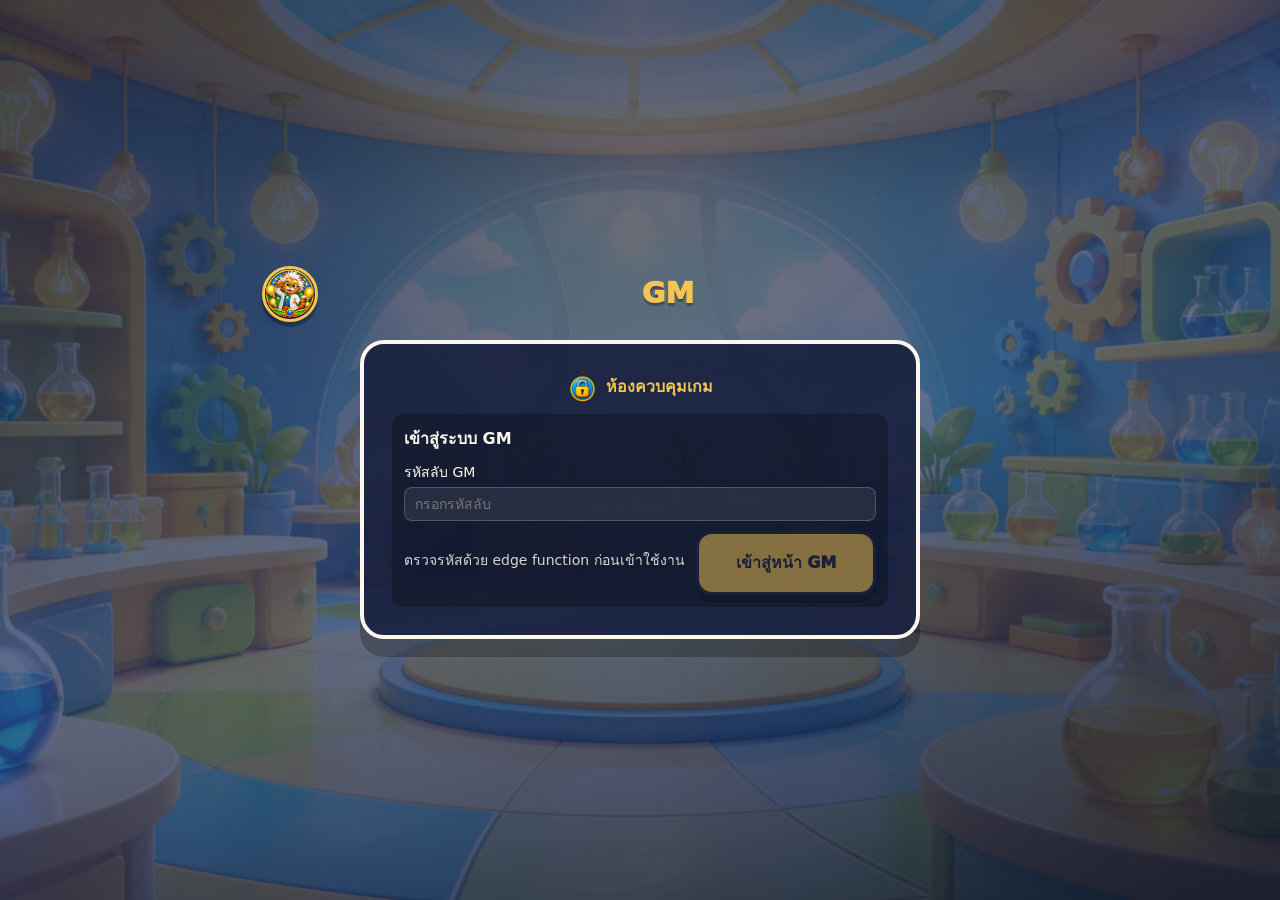
<file: index.html>
<!doctype html>
<html lang="th">
  <head>
    <meta charset="UTF-8" />
    <link rel="icon" type="image/png" href="./favicon.png" />
    <link rel="apple-touch-icon" href="./apple-touch-icon.png" />
    <meta name="viewport" content="width=device-width, initial-scale=1.0, viewport-fit=cover" />
    <meta name="theme-color" content="#18213f" />
    <meta name="apple-mobile-web-app-capable" content="yes" />
    <meta name="mobile-web-app-capable" content="yes" />
    <meta name="apple-mobile-web-app-status-bar-style" content="black-translucent" />
    <meta name="apple-mobile-web-app-title" content="GM คิดวันละโจทย์" />
    <title>GM - คิดวันละโจทย์</title>
    <script type="module" crossorigin src="./assets/gm-Do8jHd5z.js"></script>
    <link rel="stylesheet" crossorigin href="./assets/gm-OvHE5NNT.css">
  </head>
  <body>
    <div id="root"></div>
  </body>
</html>
</file>
<file: assets/gm-OvHE5NNT.css>
:root{--lightningcss-light: ;--lightningcss-dark:initial;color-scheme:dark;background:linear-gradient(135deg, #18213fdb, #2b3a67d1 56%, #151b30eb) top center / 100% calc(100% + 200px) no-repeat, var(--bg-detective-room,none) top center / cover no-repeat #18213f;color:#fbf7ef;font-family:system-ui,-apple-system,BlinkMacSystemFont,Segoe UI,sans-serif}html[data-scene=home]{background:radial-gradient(circle at 50% 28%, #f6c45329, transparent 40%) top center / 100% calc(100% + 200px) no-repeat, linear-gradient(160deg, #18213fd1, #2b3a67bd 55%, #151b30e6) top center / 100% calc(100% + 200px) no-repeat, var(--bg-office,none) top center / cover no-repeat #18213f}html[data-scene=voteResult],html[data-scene=ended]{background:radial-gradient(circle at 50% 22%, #f6c45352, transparent 42%) top center / 100% calc(100% + 200px) no-repeat, linear-gradient(135deg, #151b30d6, #2b3a67c7) top center / 100% calc(100% + 200px) no-repeat, var(--bg-reveal,none) top center / cover no-repeat #18213f}html[data-scene=roleReveal]{background:radial-gradient(circle, #f6c45357, transparent 36%) top center / 100% calc(100% + 200px) no-repeat, linear-gradient(135deg, #151b30e0, #2b3a67d1) top center / 100% calc(100% + 200px) no-repeat, var(--bg-role-cover,none) top center / cover no-repeat #18213f}*{box-sizing:border-box}html,body,#root{min-height:100%;margin:0}html,body{overscroll-behavior:none;height:100%}#root{max-width:100%;overflow-x:hidden}html,body{-webkit-user-select:none;user-select:none;-webkit-touch-callout:none;touch-action:manipulation}img{-webkit-user-drag:none;-webkit-touch-callout:none;-webkit-user-select:none;user-select:none}input,textarea{-webkit-user-select:text;user-select:text}button,input,select,textarea{font:inherit}.app-shell{place-items:center;min-height:100vh;padding:32px;display:grid;position:relative}.app-shell:before{content:"";z-index:-1;background:linear-gradient(135deg, #18213fdb, #2b3a67d1 56%, #151b30eb), var(--bg-detective-room);background-position:top;background-size:cover;position:fixed;inset:0}.boot-splash{place-items:center;display:grid}.boot-logo-btn{cursor:pointer;-webkit-tap-highlight-color:transparent;background:0 0;border:none;justify-items:center;gap:clamp(14px,3dvh,28px);padding:20px;display:grid}.boot-logo-btn__img{object-fit:contain;filter:drop-shadow(0 14px #00000047);width:min(880px,88vw);max-height:62dvh;animation:2.6s ease-in-out infinite boot-breathe}.boot-logo-btn:active .boot-logo-btn__img{transform:scale(.97)}.boot-logo-btn__hint{color:#ffe9b6;text-shadow:0 2px 4px #00000080;font-size:clamp(16px,2.6dvh,22px);font-weight:900;animation:1.4s ease-in-out infinite reel-pulse}.boot-loading{place-items:center;gap:clamp(10px,2.4dvh,22px);width:min(560px,88vw);display:grid}.boot-loading__logo{filter:drop-shadow(0 10px 18px #0006);width:min(340px,38dvh)}.boot-loading__mascot{width:clamp(56px,9dvh,84px);animation:1.6s ease-in-out infinite loading-sweep}.boot-loading__mascot--done{animation:.5s cubic-bezier(.2,1.6,.4,1) both loading-found}@keyframes loading-sweep{0%,to{transform:translate(-42px)rotate(-14deg)}50%{transform:translate(42px)rotate(14deg)}}@keyframes loading-found{0%{transform:scale(.7)rotate(-14deg)}to{transform:scale(1.15)rotate(0)}}.boot-loading__track{background:#18213fd9;border:3px solid #fbf7ef;border-radius:999px;width:100%;height:clamp(16px,2.6dvh,22px);overflow:hidden;box-shadow:0 4px #00000040}.boot-loading__fill{background:linear-gradient(90deg,#d13f1e,#f2a03d);border-radius:999px;height:100%;transition:width .25s ease-out}.boot-loading__label{color:#ffe9b6;text-shadow:0 2px 4px #00000080;margin:0;font-size:clamp(15px,2.4dvh,21px);font-weight:900}@keyframes boot-breathe{0%,to{transform:scale(1)}50%{transform:scale(1.025)}}.boot-card{text-align:center;background:#2b3a67eb;border:4px solid #fbf7ef;border-radius:24px;width:min(720px,100%);padding:48px;box-shadow:0 20px #0000003d}.eyebrow{color:#f6c453;text-transform:uppercase;margin:0 0 12px;font-weight:900}h1{margin:0 0 16px;font-size:clamp(42px,6vw,72px);line-height:1}.scene-panel{background:#18213fe6;border:4px solid #fbf7ef;border-radius:24px;width:min(1120px,100%);margin:0 auto;padding:28px;box-shadow:0 18px #0000003d}.scene-panel h2{color:#f6c453;text-align:center;margin:0 0 24px;font-size:clamp(32px,4vw,48px)}.scene-panel h3{color:#f6c453;margin:28px 0 14px;font-size:28px}.player-grid{grid-template-columns:repeat(4,minmax(0,1fr));gap:20px;display:grid}.player-grid--compact{grid-template-columns:repeat(6,minmax(0,1fr));gap:clamp(8px,1vw,14px)}.player-grid--compact .player-card{padding:7px}.player-grid--compact .player-card__photo-wrap{aspect-ratio:1}.player-grid--compact .player-card__name{margin-top:5px;font-size:clamp(12px,1.5vh,15px)}.player-grid--compact .player-card__code{margin-top:4px;padding:3px 9px;font-size:12px}.player-card{color:#20263f;text-align:center;cursor:pointer;background:#fbf7ef;border:3px solid #20263f;border-radius:20px;width:100%;padding:12px;transition:transform .15s,box-shadow .15s;position:relative;box-shadow:0 9px #00000038}.player-card:active{transform:translateY(5px)scale(.98);box-shadow:0 4px #00000038}.player-card--selected{outline:5px solid #f6c453}.player-card__photo-wrap{aspect-ratio:4/5;background:linear-gradient(140deg,#ffd66b,#3dcca1);border:3px solid #fff;border-radius:16px;place-items:center;width:100%;display:grid;position:relative;overflow:hidden}.player-card__photo{z-index:1;object-fit:cover;width:100%;height:100%;position:relative}.player-card__fallback{color:#2b3a67;font-size:32px;font-weight:1000;position:absolute}.player-card__name{margin-top:10px;font-size:21px;font-weight:1000;line-height:1.15;display:block}.player-card__code{color:#fff;background:#e94f37;border-radius:999px;margin-top:8px;padding:5px 10px;font-weight:1000;display:inline-block}.button-row{flex-wrap:wrap;justify-content:center;gap:18px;margin-top:24px;display:flex}.game-button{cursor:pointer;border:3px solid #20263f;border-radius:16px;min-width:180px;min-height:64px;font-weight:1000;box-shadow:0 8px #00000040}.game-button:disabled{opacity:.5;cursor:not-allowed;transform:none}.game-button--primary{color:#20263f;background:#f6c453}.game-button--danger{color:#fff;background:#e94f37}.game-button--paper{color:#20263f;background:#fbf7ef}.status-badge{color:#20263f;text-align:center;background:#fbf7ef;border:3px solid #20263f;border-radius:16px;padding:10px 14px;box-shadow:0 7px #00000038}.status-badge strong{font-size:24px;display:block}.status-badge span{color:#62677b;font-size:13px;font-weight:900}.handoff-curtain{text-align:center;align-content:center;place-items:center;gap:18px;min-height:100vh;padding:32px;display:grid;position:relative}.handoff-curtain:before{content:"";z-index:-1;background:radial-gradient(circle, #f6c45357, transparent 36%), linear-gradient(135deg, #151b30e0, #2b3a67d1), var(--bg-role-cover);background-position:top;background-size:cover;position:fixed;inset:0}.handoff-curtain__spotlight{font-size:86px}.handoff-curtain__sub{color:#ffd66b;background:#18213fb3;border:3px solid #fbf7ef80;border-radius:999px;margin:0;padding:8px 22px;font-size:clamp(16px,2.6dvh,22px);font-weight:1000}.result-scene--countdown{align-content:center;justify-items:center;gap:clamp(8px,2dvh,18px);min-height:min(60dvh,480px);display:grid}.reveal-countdown{color:#f6c453;text-shadow:0 10px #00000059;font-size:clamp(120px,28dvh,240px);font-weight:1000;line-height:1;animation:.9s cubic-bezier(.2,1.4,.4,1) both countdown-pop}@keyframes countdown-pop{0%{opacity:0;transform:scale(2.2)}35%{opacity:1;transform:scale(1)}to{opacity:.9;transform:scale(.92)}}.role-reveal--cover{align-content:center;justify-items:center;gap:clamp(10px,2dvh,20px);min-height:min(60dvh,480px);display:grid}.role-hold-btn{color:#20263f;cursor:pointer;touch-action:none;-webkit-user-select:none;user-select:none;-webkit-touch-callout:none;background:linear-gradient(#f6c453,#eaa93c);border:5px solid #20263f;border-radius:26px;justify-content:center;align-items:center;padding:clamp(22px,5dvh,44px) clamp(36px,6vw,72px);font-size:clamp(20px,3.4dvh,30px);font-weight:1000;display:inline-flex;position:relative;box-shadow:0 10px #00000047}.role-hold-btn:active{transform:translateY(4px);box-shadow:0 4px #00000047}.role-hold-btn__fingerprint{pointer-events:none;width:clamp(38px,6dvh,56px);height:clamp(38px,6dvh,56px);position:absolute;top:50%;right:clamp(20px,3vw,44px);transform:translateY(-50%)}.role-hold-hint{text-align:center;color:#ffe9b6;margin:clamp(6px,1.2dvh,12px) 0 0;font-weight:900;animation:1s ease-in-out infinite reel-pulse}.confetti{pointer-events:none;z-index:30;position:fixed;inset:0;overflow:hidden}.confetti__piece{top:-4dvh;left:calc((var(--i) * 3.83%) + 1%);width:12px;height:20px;animation:3.2s linear infinite confetti-fall;animation-delay:calc(var(--i) * -.37s);background:#f6c453;border-radius:3px;position:absolute}.confetti__piece:nth-child(3n){background:#e94f37;width:10px;height:16px}.confetti__piece:nth-child(3n+1){background:#3dcca1}.confetti__piece:nth-child(4n){background:#7ea6ff;height:24px}@keyframes confetti-fall{0%{opacity:1;transform:translateY(-6dvh)rotate(0)}85%{opacity:1}to{opacity:.4;transform:translateY(106dvh)rotate(720deg)}}.intel-banner{background:#f6c45324;border:3px solid #f6c453;border-radius:18px;justify-content:center;align-items:center;gap:clamp(12px,2vw,22px);max-width:min(760px,100%);margin:0 auto;padding:clamp(10px,1.8dvh,16px) clamp(16px,2.4vw,26px);display:flex}.intel-banner__icon{object-fit:contain;flex:none;width:clamp(64px,11dvh,100px);height:auto}.intel-banner__text{text-align:left;gap:4px;font-size:clamp(14px,2.2dvh,18px);display:grid}.intel-banner__text b{color:#ffd66b}.intel-banner__text span{color:#fbf7ef;font-weight:800}.result-caught-card{margin:0 auto}.clue-cards{flex-wrap:wrap;flex:auto;justify-content:center;align-items:center;gap:clamp(14px,2.4vw,30px);min-height:0;display:flex}.clue-card{color:#ffe9b6;background:#18213fbf;border:4px solid #fbf7ef;border-radius:20px;justify-items:center;gap:6px;padding:clamp(10px,1.8dvh,18px) clamp(14px,2vw,24px);font-size:clamp(15px,2.4dvh,20px);font-weight:900;display:grid;box-shadow:0 10px #00000040}.clue-card__photo{object-fit:cover;object-position:50% 18%;border-radius:14px;width:clamp(140px,26dvh,220px);height:clamp(140px,26dvh,220px)}.clue-card span{color:#9aa3c0;font-size:.8em}.clue-mock{flex:auto;place-items:center;min-height:0;display:grid}.clue-mock img{object-fit:contain;filter:drop-shadow(0 10px 12px #00000059);max-height:clamp(200px,42dvh,360px);animation:.5s cubic-bezier(.2,1.6,.4,1) both gacha-pop}.confirm-modal{text-align:center;justify-items:center;gap:clamp(8px,1.6dvh,14px);display:grid}.confirm-modal__mascot{object-fit:contain;filter:drop-shadow(0 8px 10px #0000004d);height:clamp(80px,16dvh,140px)}.confirm-modal h2{color:#f6c453;margin:0}.confirm-modal__body{color:#fbf7ef;margin:0;font-size:clamp(15px,2.3dvh,19px);font-weight:800;line-height:1.6}.end-scene{flex-direction:column;height:100%;min-height:0;padding:clamp(14px,2.4dvh,24px) 28px;display:flex}.end-scene__cols{flex:auto;justify-content:center;align-items:center;gap:clamp(16px,3vw,40px);min-height:0;display:flex}.end-scene__left{flex:0 auto;min-width:0}.end-scene .end-scene__art{object-fit:contain;max-width:38vw;max-height:clamp(220px,52dvh,460px)}.end-scene__right{flex:0 auto;justify-items:center;gap:clamp(8px,1.6dvh,16px);min-width:0;display:grid}.end-scene h2{text-align:center;margin:0;font-size:clamp(24px,4.4dvh,40px)}.end-scene .big-callout{padding:10px 18px;font-size:clamp(15px,2.4dvh,20px)}.end-scene .button-row{margin:0}.end-scene__spies{text-align:center;color:#c9cede;margin:0;font-size:clamp(14px,2.2dvh,18px);font-weight:800}.end-scene__quiz-warn{color:#ffd27a;text-align:center;background:#f2a03d29;border:2px solid #f2a03d;border-radius:12px;margin:0;padding:8px 14px;font-size:clamp(13px,2dvh,17px);font-weight:800}.end-scene__spy-cards{justify-content:center;gap:clamp(12px,2vw,24px);display:flex}.end-spy-card{color:#ffe9b6;background:#18213fb3;border:3px solid #fbf7ef;border-radius:18px;justify-items:center;gap:6px;padding:10px 14px;font-size:clamp(13px,2dvh,17px);display:grid;position:relative}.end-spy-card__photo{object-fit:cover;object-position:50% 18%;border-radius:12px;width:clamp(84px,17dvh,140px);height:clamp(84px,17dvh,140px)}.end-scene__spy-cards--caught .end-spy-card__photo{filter:grayscale()contrast(.95)brightness(.9)}.end-spy-card__stamp{color:#e94f37;letter-spacing:1px;background:#fbf7efd9;border:3px solid #e94f37;border-radius:8px;padding:2px 10px;font-size:clamp(13px,2dvh,17px);font-weight:1000;position:absolute;top:34%;left:50%;transform:translate(-50%,-50%)rotate(-14deg)}.handoff-curtain h2{margin:0;font-size:clamp(42px,7vw,84px)}.handoff-curtain p{color:#ffe9b6;margin:0;font-size:24px;font-weight:900}.hub-scene{min-height:100vh;padding:28px;position:relative}.hub-scene:before{content:"";z-index:-1;background:radial-gradient(circle at 20% 12%, #f6c45333, transparent 26%), linear-gradient(135deg, #18213fd9, #2b3a67c7 56%, #151b30e6), var(--bg-office);background-position:top;background-size:cover;position:fixed;inset:0}.hub-title{margin:0}.hub-logo{object-fit:contain;filter:drop-shadow(0 6px #00000038);width:min(420px,70vw);max-height:180px}.hub-header{grid-template-columns:1fr auto;align-items:start;gap:24px;display:grid}.hub-status{grid-template-columns:repeat(3,minmax(128px,1fr));gap:12px;display:grid}.mission-board{background:#f5e9d0;border:5px solid #20263f;border-radius:24px;grid-template-columns:repeat(3,minmax(0,1fr));gap:18px;margin:28px 0;padding:24px;display:grid}.day-panel{background:#18213fdb;border:4px solid #fbf7ef;border-radius:20px;padding:20px}.day-panel h2{margin:0 0 14px}.day-panel input,.number-field input{border:3px solid #20263f;border-radius:14px;width:100%;min-height:58px;padding:8px 14px;font-weight:900}.attendance-card{text-align:center;gap:10px;display:grid}.attendance-card strong{color:#ffd66b}.settings-panel{overflow:visible}.settings-grid{grid-template-columns:repeat(3,minmax(0,1fr));gap:14px;display:grid}.number-field{color:#fbf7ef;gap:6px;font-weight:900;display:grid}.settings-preview,.form-error{border-radius:14px;margin-bottom:16px;padding:12px 16px;font-weight:900}.settings-preview{color:#ffe9b6;background:#f6c4532e}.form-error{color:#ffb5a8;background:#e94f3733}.big-callout{color:#ffe9b6;text-align:center;background:#f6c4532e;border:4px solid #fbf7ef;border-radius:18px;padding:18px;font-size:28px;font-weight:1000}.item-strip,.quiz-choices{flex-wrap:wrap;justify-content:center;gap:16px;margin:18px 0;display:flex}.quiz-choices--multi{grid-template-columns:repeat(2,minmax(0,1fr));gap:12px;width:min(760px,100%);margin:12px auto;display:grid}.quiz-choices--multi .game-button{width:100%}.quiz-open-answer{flex-wrap:wrap;justify-content:center;align-items:center;gap:14px;width:min(640px,100%);margin:18px auto;display:flex}.quiz-open-answer__input{color:#fff;text-align:center;background:#18213fe6;border:3px solid #fbf7ef;border-radius:12px;flex:320px;min-width:0;padding:12px 14px;font-size:17px}.quiz-verdict--open{color:#ffd66b!important}.custom-mode-hint{color:#cfe0ff;font-size:.82em;font-style:italic}.swap-picker{grid-template-columns:repeat(2,minmax(0,1fr));gap:16px;max-width:720px;margin:18px auto;display:grid}.swap-picker label{color:#ffe9b6;gap:8px;font-weight:1000;display:grid}.swap-picker select{color:#20263f;background:#fbf7ef;border:3px solid #20263f;border-radius:14px;min-height:56px;padding:8px 14px;font-weight:900}.backup-textarea{color:#20263f;background:#fbf7ef;border:3px solid #20263f;border-radius:14px;width:100%;min-height:180px;padding:14px;font-family:ui-monospace,SFMono-Regular,Menlo,Consolas,monospace}.file-button{color:#20263f;cursor:pointer;background:#fbf7ef;border:3px solid #20263f;border-radius:16px;place-items:center;min-width:180px;min-height:64px;font-weight:1000;display:inline-grid;position:relative;box-shadow:0 8px #00000040}.file-button input{opacity:0;width:1px;height:1px;position:absolute}.gacha-machine,.detective-stage{aspect-ratio:1;background:linear-gradient(45deg,#e94f37f2,#f6c453f2),#f6c453;border:6px solid #20263f;border-radius:28px;place-items:center;width:min(280px,50vw);margin:22px auto;display:grid;box-shadow:0 16px #00000047}.gacha-machine span,.detective-stage span{color:#f6c453;background:#20263f;border:5px solid #fbf7ef;border-radius:50%;place-items:center;width:132px;height:132px;font-size:86px;font-weight:1000;display:grid}.gacha-machine__img,.tutorial-mascot{object-fit:contain;filter:drop-shadow(0 8px 10px #00000047);width:100%;height:100%}.gacha-machine{position:relative;overflow:visible}.gacha-machine--popped .gacha-machine__img{animation:.5s gacha-shake}.gacha-machine__capsule{object-fit:contain;filter:drop-shadow(0 6px 8px #0000004d);width:44%;animation:.6s cubic-bezier(.3,1.4,.5,1) both gacha-drop;position:absolute;bottom:-18px;left:50%;transform:translate(-50%)}@keyframes gacha-shake{0%,to{transform:rotate(0)}20%{transform:rotate(-6deg)}40%{transform:rotate(6deg)}60%{transform:rotate(-4deg)}80%{transform:rotate(4deg)}}@keyframes gacha-drop{0%{opacity:0;transform:translate(-50%,-120%)scale(.4)}60%{opacity:1}to{opacity:1;transform:translate(-50%)scale(1)}}.vote-stamp{object-fit:contain;filter:drop-shadow(0 6px 8px #00000047);width:min(220px,46vw);margin:4px auto 10px;animation:.45s cubic-bezier(.2,1.6,.4,1) both stamp-slam;display:block}@keyframes stamp-slam{0%{opacity:0;transform:scale(2.4)rotate(-14deg)}70%{opacity:1}to{opacity:1;transform:scale(1)rotate(-6deg)}}.end-scene__art{object-fit:cover;border-radius:20px;width:100%;max-width:520px;margin:0 auto 14px;display:block;box-shadow:0 12px #0000003d}.spy-pool-banner{background-position:50%;background-repeat:no-repeat;background-size:contain;place-items:center;min-height:120px;margin:14px 0;padding:22px 40px;display:grid}.spy-pool-banner__text{color:#20263f;text-align:center;margin:0;font-weight:800}.shop-grid{grid-template-columns:repeat(auto-fit,minmax(150px,1fr));gap:16px;margin:18px 0;display:grid}.shop-item{color:#20263f;cursor:pointer;background:#f5e9d0;border:4px solid #20263f;border-radius:20px;justify-items:center;gap:8px;padding:14px 12px;transition:transform .15s,box-shadow .15s;display:grid;box-shadow:0 9px #00000038}.shop-item:active{transform:translateY(5px);box-shadow:0 4px #00000038}.shop-item__img{aspect-ratio:1;object-fit:contain;width:min(150px,36vw)}.shop-item__label{text-align:center;font-size:18px;font-weight:1000;line-height:1.15}.shop-item__desc{color:#4a4233;text-align:center;font-size:13px;font-weight:700;line-height:1.35}.shop-item__price{color:#2b3a67;align-items:center;gap:6px;font-size:20px;font-weight:1000;display:inline-flex}.shop-item__coin{object-fit:contain;width:26px;height:26px}.role-portrait{aspect-ratio:1;place-items:center;width:min(320px,60vw);margin:8px auto 18px;display:grid;position:relative}.role-portrait__img{object-fit:contain;filter:drop-shadow(0 10px #0000003d);width:100%;height:100%}.role-portrait__img--spy{filter:drop-shadow(0 0 26px #e94f37d9)drop-shadow(0 10px #0000003d)}.role-portrait__badge{filter:drop-shadow(0 6px #00000038);width:34%;height:auto;position:absolute;bottom:-6px;right:-6px}.rules-overlay{z-index:50;-webkit-backdrop-filter:blur(3px);backdrop-filter:blur(3px);background:#0c101ec7;place-items:center;padding:24px;display:grid;position:fixed;inset:0}.rules-card{background:#18213ff7;border:5px solid #fbf7ef;border-radius:24px;width:min(760px,100%);max-height:88vh;padding:32px;overflow:auto;box-shadow:0 20px #00000047}.rules-card h2{color:#f6c453;text-align:center;margin:0 0 8px;font-size:clamp(28px,4vw,40px)}.rules-lead{text-align:center;color:#ffe9b6;margin:0 0 20px;font-weight:900}.rules-list{gap:14px;margin:0;padding:0;list-style:none;display:grid}.rules-item{color:#20263f;background:#f5e9d0;border:3px solid #20263f;border-radius:16px;grid-template-columns:auto 1fr;align-items:start;gap:14px;padding:14px 16px;display:grid}.rules-item__icon{font-size:34px;line-height:1}.rules-item strong{color:#2b3a67;margin-bottom:4px;font-size:19px;display:block}.rules-item span{font-weight:700;line-height:1.4}.shield-callout{justify-items:center;gap:10px;margin-top:14px;display:grid}.shield-callout__img{filter:drop-shadow(0 0 22px #f6c453cc)drop-shadow(0 8px #00000038);width:min(160px,40vw);height:auto}.scene-lead{text-align:center;color:#ffe9b6;margin:-8px 0 20px;font-size:18px;font-weight:900}.scene-hero{filter:drop-shadow(0 8px #0003);width:min(132px,30vw);height:auto;margin:-4px auto 6px;display:block}.reveal-stage{place-items:center;min-height:100vh;padding:32px;display:grid;position:relative}.reveal-stage:before{content:"";z-index:-1;background:radial-gradient(circle at 50% 22%, #f6c45352, transparent 42%), linear-gradient(135deg, #151b30d6, #2b3a67c7), var(--bg-reveal);background-position:top;background-size:cover;position:fixed;inset:0}.result-scene{flex-direction:column;justify-content:center;align-items:center;gap:clamp(6px,1.4dvh,16px);height:100%;min-height:0;padding:clamp(12px,2dvh,22px) 28px;display:flex;overflow:hidden}.result-scene .vote-stamp{flex-shrink:1;min-height:0}.result-scene .big-callout,.result-scene .button-row{margin:0}.result-scene h2{margin:0;font-size:clamp(34px,7.5dvh,68px)}.result-scene .vote-stamp{width:min(220px,26dvh);margin:0 auto}img.end-spy-card__stamp-img{object-fit:contain;filter:drop-shadow(0 2px 3px #0000004d);pointer-events:none;width:96%;position:absolute;top:38%;left:50%;transform:translate(-50%,-50%)}span.end-spy-card__stamp-img{color:#e94f37;letter-spacing:1px;background:#fbf7efd9;border:3px solid #e94f37;border-radius:8px;padding:2px 10px;font-size:clamp(13px,2dvh,17px);font-weight:1000;position:absolute;top:34%;left:50%;transform:translate(-50%,-50%)rotate(-14deg)}.result-caught-card .end-spy-card__photo{width:clamp(76px,14dvh,120px);height:clamp(76px,14dvh,120px)}.clue-result{margin-top:18px}@media (width<=900px){.hub-header{grid-template-columns:1fr}.hub-status,.mission-board,.settings-grid,.player-grid,.player-grid--compact{grid-template-columns:repeat(2,minmax(0,1fr))}.swap-picker{grid-template-columns:1fr}}.sound-toggle{cursor:pointer;background:#f5e9d0;border:3px solid #20263f;border-radius:14px;padding:8px 12px;font-size:22px;line-height:1;transition:transform 80ms;box-shadow:0 5px #00000038}.sound-toggle:active{transform:translateY(3px);box-shadow:0 2px #00000038}.gacha-result{justify-items:center;gap:10px;margin:12px 0;display:grid}.gacha-result__icon{object-fit:contain;filter:drop-shadow(0 8px 10px #0000004d);width:min(180px,44vw);height:auto;animation:.45s cubic-bezier(.2,1.6,.4,1) both gacha-pop}.gacha-result__text{text-align:center;margin:0}@keyframes gacha-pop{0%{opacity:0;transform:scale(.3)rotate(-12deg)}70%{opacity:1}to{opacity:1;transform:scale(1)rotate(0)}}.home-screen{flex-direction:column;width:100vw;height:100dvh;padding:clamp(10px,2vh,22px) clamp(16px,3vw,40px);display:flex;position:relative;overflow:hidden}.home-screen:before{content:"";z-index:-1;background:radial-gradient(circle at 50% 28%, #f6c45329, transparent 40%), linear-gradient(160deg, #18213fd1, #2b3a67bd 55%, #151b30e6), var(--bg-office);background-position:top;background-size:cover;position:fixed;inset:0}.home-topbar{flex:none;justify-content:space-between;align-items:center;display:flex}.chip-btn{color:#20263f;cursor:pointer;background:#f5e9d0;border:3px solid #20263f;border-radius:14px;padding:8px 16px;font-size:clamp(13px,1.6vh,16px);font-weight:800;box-shadow:0 5px #00000038}.chip-btn:active{transform:translateY(3px);box-shadow:0 2px #00000038}.chip-icon{object-fit:contain;vertical-align:-.32em;width:1.35em;height:1.35em;display:inline-block}.chip-icon--lg{vertical-align:middle;width:clamp(30px,4.6dvh,40px);height:clamp(30px,4.6dvh,40px)}.handoff-curtain__spot-icon{object-fit:contain;filter:drop-shadow(0 8px 12px #00000059);width:clamp(84px,16dvh,140px);height:clamp(84px,16dvh,140px)}.home-chip{top:calc(env(safe-area-inset-top,0px) + 10px);left:calc(env(safe-area-inset-left,0px) + 12px);z-index:40;position:fixed}.sound-chip{top:calc(env(safe-area-inset-top,0px) + 10px);right:calc(env(safe-area-inset-right,0px) + 12px);z-index:40;position:fixed}.home-center{flex-direction:column;flex:auto;justify-content:center;align-items:center;gap:clamp(6px,1.4vh,16px);min-height:0;display:flex}.home-logo{object-fit:contain;filter:drop-shadow(0 10px #00000042);flex:0 auto;width:min(840px,88vw);min-height:0;max-height:40dvh}.home-daterow{flex-shrink:0;align-items:center;gap:clamp(8px,1.6vw,20px);display:flex}.home-mascot{object-fit:contain;filter:drop-shadow(0 8px 10px #0000004d);height:clamp(80px,14dvh,158px)}.home-status{gap:clamp(10px,1.6vw,18px);display:flex}.home-stat{color:#20263f;background:#fbf7ef;border:3px solid #20263f;border-radius:16px;justify-items:center;padding:8px 18px;line-height:1.1;display:grid;box-shadow:0 6px #0003}.home-stat b{font-size:clamp(18px,2.6vh,26px)}.home-stat small{color:#62677b;font-size:12px;font-weight:800}.home-cta.game-button{min-height:clamp(52px,7vh,66px);margin-top:clamp(4px,1vh,10px);padding:0 28px;font-size:clamp(16px,2.2vh,22px)}.home-dock{-webkit-backdrop-filter:blur(4px);backdrop-filter:blur(4px);background:#18213fb3;border:3px solid #fbf7ef80;border-radius:26px;flex:none;justify-content:center;align-self:center;gap:clamp(10px,2vw,26px);margin-top:clamp(12px,2.4vh,26px);padding:clamp(8px,1.4vh,16px) clamp(12px,2vw,28px);display:flex}.dock-btn{cursor:pointer;background:0 0;border:none;justify-items:center;gap:5px;padding:4px;transition:transform .1s;display:grid}.dock-btn:active{transform:translateY(3px)scale(.96)}.dock-btn__icon{place-items:center;width:clamp(50px,8dvh,78px);height:clamp(50px,8dvh,78px);display:grid}.dock-btn__icon img{object-fit:contain;filter:drop-shadow(0 5px 6px #0000004d);width:100%;height:100%}.dock-btn__emoji{background:#f5e9d0;border:3px solid #20263f;border-radius:18px;place-items:center;width:100%;height:100%;font-size:clamp(30px,5vh,46px);display:none;box-shadow:0 5px #00000038}.dock-btn__label{color:#fbf7ef;text-shadow:0 2px 3px #00000080;font-size:clamp(12px,1.6vh,15px);font-weight:800}.overlay{z-index:50;background:#0a0e1c99;place-items:center;padding:24px;display:grid;position:fixed;inset:0}.admin-menu{text-align:center;background:#18213ff7;border:4px solid #fbf7ef;border-radius:24px;gap:18px;width:min(520px,92vw);padding:26px;display:grid;box-shadow:0 18px #0000004d}.admin-menu h2{color:#f6c453;margin:0}.admin-menu__grid{grid-template-columns:1fr 1fr;gap:14px;display:grid}.overlay-sheet{overscroll-behavior:contain;-webkit-overflow-scrolling:touch;background:#18213ff7;border:4px solid #fbf7ef;border-radius:22px;gap:16px;width:min(1120px,94vw);max-height:88vh;padding:22px;display:grid;overflow:auto;box-shadow:0 18px #0000004d}.partner-callout{justify-items:center;gap:8px;margin:6px 0 10px;display:grid}.partner-callout__label{color:#ffe9b6;margin:0;font-size:clamp(18px,2.6vh,24px);font-weight:900}.partner-callout__card{color:#20263f;background:#fbf7ef;border:4px solid #f6c453;border-radius:20px;justify-items:center;gap:6px;padding:12px 16px;display:grid;box-shadow:0 9px #0000003d}.partner-callout__photo{aspect-ratio:4/5;object-fit:cover;background:linear-gradient(140deg,#ffd66b,#3dcca1);border:3px solid #20263f;border-radius:14px;width:clamp(120px,22vh,200px)}.partner-callout__name{font-size:clamp(20px,3vh,28px);font-weight:1000}.partner-callout__code{color:#fff;background:#e94f37;border-radius:999px;padding:3px 14px;font-weight:1000}.partner-callout__hint{color:#ffe9b6;margin:0;font-size:14px;font-weight:700}.app-shell{padding:clamp(10px,2vh,20px)}.app-shell>.scene-panel,.reveal-stage>.scene-panel{max-height:96vh;overflow:auto}.confirm-player{justify-items:center;gap:clamp(8px,1.6vh,16px);display:grid}.confirm-player h2{margin:0}.confirm-player .player-card{cursor:default;width:min(300px,38vh)}.confirm-player .player-card:active{transform:none;box-shadow:0 9px #00000038}.role-reveal{flex-direction:column;justify-content:center;gap:clamp(8px,1.6vh,18px);height:100%;display:flex}.role-reveal h2{margin:0}.role-reveal__cols{flex:auto;justify-content:center;align-items:center;gap:clamp(20px,4vw,56px);min-height:0;display:flex}.role-reveal__cols--solo{justify-content:center}.role-reveal__main{flex:none;justify-items:center;gap:clamp(6px,1.2vh,14px);display:grid}.role-reveal__aside{flex:none;gap:clamp(8px,1.4vh,14px);min-height:0;display:grid}.role-portrait{place-items:center;display:inline-grid;position:relative}.role-portrait__img{object-fit:contain;width:auto;max-height:34vh}.partner-callout{gap:4px;margin:0}.partner-callout__photo{aspect-ratio:4/5;width:auto;height:clamp(88px,17vh,150px)}.partner-callout__card{gap:3px;padding:8px 14px}.partner-callout__label{font-size:clamp(16px,2.2vh,22px)}.role-reveal .shield-callout{gap:6px;margin-top:0}.role-reveal .shield-callout__img{width:clamp(84px,14vh,130px)}.role-reveal .shield-callout .big-callout{max-width:40ch;padding:10px 14px;font-size:clamp(15px,2vh,20px)}@media (width<=820px){.role-reveal__cols{flex-direction:column;gap:12px}}.player-picker{flex-direction:column;display:flex}.player-picker h2{margin:0 0 8px;font-size:clamp(26px,3.4vw,40px)}.player-picker .scene-lead{margin:0 0 10px}.player-grid--pick{flex:auto;grid-template-columns:repeat(6,minmax(0,1fr));align-content:start;gap:clamp(8px,1vw,14px);min-height:0;overflow:auto}.player-grid--pick .player-card{padding:7px}.player-grid--pick .player-card__photo-wrap{aspect-ratio:1}.player-grid--pick .player-card__name{margin-top:5px;font-size:clamp(12px,1.5vh,15px)}.player-grid--pick .player-card__code{margin-top:4px;padding:3px 9px;font-size:12px}@media (width<=900px){.player-grid--pick{grid-template-columns:repeat(4,minmax(0,1fr))}}.vote-ballot{flex-direction:column;gap:clamp(4px,.8vh,8px);height:100%;display:flex}.vote-ballot h2{margin:0}.vote-ballot h3{margin:clamp(4px,.8vh,8px) 0 clamp(2px,.5vh,5px);font-size:clamp(18px,2.4vh,22px)}.vote-ballot .big-callout{padding:8px 14px;font-size:clamp(15px,2vh,20px)}.vote-ballot .player-grid--compact{flex:auto;align-content:start;min-height:0;margin:0;overflow:auto}.vote-ballot .player-card__photo-wrap{aspect-ratio:auto;height:clamp(110px,19dvh,180px)}.vote-ballot .player-card__photo,.player-grid--compact .player-card__photo,.player-grid--pick .player-card__photo{object-position:50% 18%}.vote-ballot .button-row{margin-top:clamp(4px,.8vh,10px)}.planned-item{color:#ffe9b6;flex-wrap:wrap;justify-content:center;align-items:center;gap:10px;margin:clamp(4px,.8vh,8px) 0 0;font-size:clamp(13px,2dvh,16px);font-weight:800;display:flex}.planned-item b{color:#ffd66b}.planned-item__cancel{color:#ffb5a8;cursor:pointer;background:#e94f3726;border:2px solid #e94f37b3;border-radius:999px;padding:2px 10px;font-size:12px;font-weight:800}.bag-modal{overscroll-behavior:contain;width:min(860px,94vw);max-height:92dvh;overflow:auto}.bag-grid{flex-wrap:wrap;justify-content:center;gap:clamp(10px,1.6vw,20px);display:flex}.bag-item{color:#ffe9b6;cursor:pointer;background:#18213f99;border:3px solid #fbf7ef80;border-radius:18px;justify-items:center;gap:6px;padding:12px 16px;font-size:clamp(13px,2dvh,16px);font-weight:800;display:grid}.bag-item:active{transform:translateY(2px)}.bag-item:disabled{opacity:.45;pointer-events:none}.bag-item img{object-fit:contain;width:clamp(84px,15dvh,130px);height:auto}.bag-detail__head{justify-content:center;align-items:center;gap:14px;display:flex}.bag-detail__head img{object-fit:contain;width:clamp(56px,10dvh,90px)}.bag-detail__head h2{margin:0}.bag-detail__pick-label{color:#ffd66b;text-align:center;margin:0;font-weight:900}.bag-detail__grid{max-height:38dvh;overflow:auto}.clue-scene{flex-direction:column;gap:clamp(4px,.8vh,8px);height:100%;display:flex}.clue-scene h2{margin:0}.clue-scene .scene-hero{width:clamp(64px,9vh,104px);margin:0 auto 2px}.clue-scene .big-callout{padding:8px 14px;font-size:clamp(15px,2vh,20px)}.clue-scene .clue-result{flex-direction:column;flex:auto;gap:6px;min-height:0;margin:0;display:flex}.clue-scene .clue-result .player-grid--compact{flex:auto;align-content:start;min-height:0;margin:0;overflow:auto}.clue-scene .player-card__photo-wrap{aspect-ratio:auto;height:clamp(72px,11vh,110px)}.clue-scene .settings-preview{margin:0}.clue-scene .button-row{margin-top:clamp(4px,.8vh,10px)}.gacha-scene{flex-direction:column;align-items:center;gap:clamp(6px,1.2dvh,12px);padding:clamp(14px,2.4dvh,24px) 28px;display:flex}.gacha-scene h2{margin:0;font-size:clamp(24px,4.6dvh,40px)}.gacha-scene .scene-lead{margin:0;font-size:clamp(13px,2dvh,17px)}.gacha-scene .big-callout{padding:clamp(8px,1.6dvh,14px) 18px;font-size:clamp(16px,2.6dvh,24px)}.gacha-scene .gacha-machine{flex-shrink:0;width:min(300px,36dvh);margin:0 auto}.pool-peek-btn{z-index:2;cursor:pointer;filter:drop-shadow(0 5px 6px #00000059);background:0 0;border:none;place-items:center;width:clamp(64px,10.5dvh,92px);height:clamp(64px,10.5dvh,92px);padding:0;display:grid;position:absolute;top:-18px;right:-18px}.pool-peek-btn:active{transform:translateY(3px)scale(.94)}.pool-peek-btn__icon{object-fit:contain;border-radius:16px;width:100%;height:100%}.gacha-assign__showcase{flex:auto;place-items:center;min-height:0;display:grid}.gacha-assign__showcase img{object-fit:contain;filter:drop-shadow(0 12px 14px #00000059)drop-shadow(0 0 30px #f6c45359);width:auto;height:clamp(220px,42dvh,380px);animation:.5s cubic-bezier(.2,1.6,.4,1) both gacha-pop}.gacha-assign__item{place-items:center;display:grid}.gacha-assign__item img{object-fit:contain;filter:drop-shadow(0 8px 10px #0000004d);width:clamp(90px,16dvh,150px);animation:.45s cubic-bezier(.2,1.6,.4,1) both gacha-pop}.gacha-assign__error{color:#ffb5a8;text-align:center;margin:0;font-weight:900}.player-card__badge{z-index:3;color:#ffe9b6;background:#20263f;border-radius:10px;padding:3px 8px;font-size:12px;font-weight:900;position:absolute;top:6px;right:6px;box-shadow:0 2px 5px #00000059}.pool-modal{overscroll-behavior:contain;width:min(1060px,94vw);max-height:92dvh;overflow:auto}.pool-modal h2{color:#f6c453;text-align:center;margin:0 0 6px}.pool-grid{grid-template-columns:repeat(auto-fill,minmax(190px,1fr));gap:10px;margin:12px 0;display:grid}.pool-slot{text-align:center;background:#18213f99;border:3px solid #fbf7ef66;border-radius:16px;justify-items:center;gap:4px;padding:10px;display:grid}.pool-slot img{object-fit:contain;width:clamp(48px,7dvh,72px);height:clamp(48px,7dvh,72px)}.pool-slot b{color:#ffe9b6;font-size:15px}.pool-slot small{color:#c9cede;font-size:12px;line-height:1.25}.pool-slot__pct{color:#f6c453;font-size:16px;font-weight:1000}.pool-slot--locked{opacity:.45}.pool-slot--locked .pool-slot__pct{color:#ffb5a8;font-size:13px}.quiz-timer{color:#ffe9b6;background:#f6c45329;border:3px solid #20263f;border-radius:16px;flex-wrap:wrap;justify-content:center;align-items:center;gap:16px;width:fit-content;margin:0 auto clamp(8px,1.6dvh,16px);padding:8px 18px;font-size:clamp(16px,2.4dvh,22px);font-weight:1000;display:flex}.quiz-timer--late{color:#ffb5a8;background:#e94f3738;border-color:#e94f37;animation:.8s ease-in-out infinite reel-pulse}.quiz-timer__clock{font-variant-numeric:tabular-nums}.quiz-hint{text-align:center;color:#9aa3c0;margin:clamp(8px,1.6dvh,14px) 0 0;font-size:13px;font-weight:800}.quiz-verdict--correct{color:#7ddf8e!important}.quiz-verdict--wrong{color:#ff8a76!important}.quiz-explain{color:#ffe9b6;text-align:center;background:#f6c4531f;border:3px dashed #f6c45399;border-radius:14px;width:fit-content;max-width:min(700px,100%);margin:clamp(8px,1.6dvh,14px) auto 0;padding:10px 18px;font-size:clamp(14px,2.1dvh,18px);font-weight:800;line-height:1.5}.quiz-practice{flex-direction:column;padding:clamp(14px,2.4dvh,24px) 28px;display:flex}.quiz-practice h2{margin:0 0 4px}.quiz-practice .scene-lead{margin:0 0 clamp(6px,1.2dvh,12px)}.quiz-practice .practice-actions{margin:0 0 clamp(8px,1.6dvh,14px)}.practice-grid{overscroll-behavior:contain;flex:auto;grid-template-columns:repeat(auto-fill,minmax(clamp(40px,4.4vw,54px),1fr));gap:clamp(5px,.9dvh,9px);min-height:0;padding-bottom:4px;display:grid;overflow:auto}.practice-cell{aspect-ratio:1;color:#20263f;cursor:pointer;background:#f5e9d0;border:3px solid #20263f;border-radius:12px;font-size:clamp(13px,1.8dvh,17px);font-weight:900;transition:transform 80ms;box-shadow:0 4px #0003}.practice-cell:active{transform:translateY(2px)scale(.95);box-shadow:0 1px #0003}.practice-cell--done{color:#3c6b2c;background:#cfe8c0;border-color:#6bbf59;position:relative}.practice-cell__tick{color:#fff;background:#6bbf59;border-radius:50%;place-items:center;width:18px;height:18px;font-size:11px;display:grid;position:absolute;top:-6px;right:-6px;box-shadow:0 2px 4px #0000004d}.practice-sim{color:#ffd66b;font-size:.72em;font-weight:800}.custom-quiz-bar{background:#f2a03d1f;border:2px dashed #f2a03d;border-radius:14px;margin:0 0 6px;padding:10px}.custom-quiz-form .topic-field{width:min(680px,100%)}.custom-quiz-form{overscroll-behavior:contain;max-height:92dvh;overflow-y:auto}.custom-form-tools{justify-content:flex-end;margin:-8px 0 4px}.custom-form-warn{color:#ffb4a2;font-size:13px;font-weight:800}.quiz-question-image{object-fit:contain;background:#00000040;border:3px solid #fbf7ef8c;border-radius:14px;width:auto;max-width:min(560px,100%);max-height:clamp(90px,22dvh,240px);margin:8px auto;display:block}.quiz-question-image--verdict{max-height:clamp(70px,15dvh,170px)}.custom-answer-row{flex-wrap:wrap;justify-content:center;align-items:center;gap:12px;margin:4px 0;display:flex}.custom-answer-row>span{color:#ffe9b6;font-weight:900}.tutorial-lines{gap:clamp(8px,1.6dvh,14px);margin:0;padding:0;list-style:none;display:grid}.tutorial-lines li{color:#fbf7ef;text-align:left;background:#18213f99;border:3px solid #fbf7ef66;border-radius:14px;padding:clamp(8px,1.6dvh,14px) 16px;font-size:clamp(15px,2.4dvh,20px);font-weight:800;line-height:1.45}.quiz-intro__head{justify-content:center;align-items:center;gap:clamp(12px,2vw,24px);margin-bottom:clamp(8px,1.6dvh,16px);display:flex}.quiz-intro__head h2{margin:0}.quiz-intro__icon{object-fit:contain;filter:drop-shadow(0 8px 12px #00000059)drop-shadow(0 0 24px #f6c45359);width:clamp(72px,13dvh,120px);height:clamp(72px,13dvh,120px);animation:.5s cubic-bezier(.2,1.6,.4,1) both gacha-pop}.quiz-intro h2{margin-bottom:clamp(10px,2dvh,20px)}.quiz-rules{gap:clamp(8px,1.4dvh,14px);width:min(680px,100%);margin:0 auto clamp(12px,2.4dvh,24px);padding:0;list-style:none;display:grid}.quiz-rules li{color:#fbf7ef;background:#18213fa6;border:3px solid #fbf7ef73;border-radius:16px;padding:clamp(10px,1.8dvh,16px) 18px;font-size:clamp(15px,2.3dvh,20px);font-weight:800;line-height:1.45}.quiz-rules b{color:#ffd66b}.settings-quizbank{color:#c9cede;margin:0 0 12px;font-weight:800;line-height:1.5}.settings-quizbank b{color:#ffe9b6}.gacha-scene .gacha-stage{flex:auto;justify-content:center;align-items:center;gap:clamp(10px,1.6vw,22px);width:100%;min-height:0;display:flex}.gacha-stage--split .gacha-machine,.gacha-scene .gacha-result,.gacha-scene .gacha-reel{height:clamp(280px,44dvh,400px)}.gacha-stage--split .gacha-machine{aspect-ratio:1;width:auto;margin:0;transform:rotate(-2deg)}.gacha-scene .gacha-result,.gacha-scene .gacha-reel{background:radial-gradient(circle at 50% 34%,#f6c45352,#0000 62%),#18213fe0;border:4px solid #fbf7ef;border-radius:26px;flex:0 auto;align-content:center;justify-items:center;gap:clamp(6px,1.2dvh,12px);min-width:0;max-width:min(440px,42vw);margin:0;padding:clamp(14px,2.6dvh,26px) clamp(18px,2.4vw,30px);display:grid;position:relative;overflow:hidden;box-shadow:0 14px #00000042}.gacha-scene .gacha-result:before,.gacha-scene .gacha-reel:before{content:"";pointer-events:none;background:conic-gradient(#0000 0deg 24deg,#f6c45324 24deg 48deg,#0000 48deg 72deg,#f6c45324 72deg 96deg,#0000 96deg 120deg,#f6c45324 120deg 144deg,#0000 144deg 168deg,#f6c45324 168deg 192deg,#0000 192deg 216deg,#f6c45324 216deg 240deg,#0000 240deg 264deg,#f6c45324 264deg 288deg,#0000 288deg 312deg,#f6c45324 312deg 336deg,#0000 336deg 360deg);animation:9s linear infinite showcase-rays;position:absolute;inset:-40%}@keyframes showcase-rays{to{transform:rotate(360deg)}}.gacha-scene .gacha-result>*,.gacha-scene .gacha-reel>*{position:relative}.gacha-scene .gacha-result__icon{width:clamp(130px,27dvh,250px)}.gacha-scene .gacha-reel__icon{width:clamp(140px,30dvh,270px)}.gacha-scene .gacha-result__text{border-color:#fbf7ef8c;max-width:40ch;font-size:clamp(15px,2.4dvh,20px)}.gacha-scene .button-row{margin-top:clamp(4px,1dvh,10px)}.gacha-reel{justify-items:center;gap:10px;margin:10px 0;display:grid}.gacha-reel__icon{object-fit:contain;filter:drop-shadow(0 8px 10px #00000052);width:clamp(120px,22vh,180px);height:auto;animation:.18s linear infinite reel-flip}.gacha-reel__text{color:#ffe9b6;text-shadow:0 2px 4px #00000080;margin:0;font-size:clamp(18px,2.6vh,26px);font-weight:1000;animation:.6s ease-in-out infinite reel-pulse}@keyframes reel-flip{0%{opacity:.65;transform:translateY(-12%)scale(.92)}50%{opacity:1;transform:translateY(0)scale(1.04)}to{opacity:.65;transform:translateY(12%)scale(.92)}}@keyframes reel-pulse{0%,to{transform:scale(1)}50%{transform:scale(1.06)}}.gacha-machine--spinning .gacha-machine__img{animation:.12s linear infinite gacha-rattle}@keyframes gacha-rattle{0%{transform:rotate(-3deg)translate(-2px)}25%{transform:rotate(3deg)translate(2px)}50%{transform:rotate(-2deg)translateY(-2px)}75%{transform:rotate(2deg)translateY(2px)}to{transform:rotate(-3deg)translate(-2px)}}.tutorial-scene{flex-direction:column;gap:clamp(8px,1.4vh,16px);display:flex}.tutorial-top{justify-content:space-between;align-items:center;display:flex}.tutorial-top .eyebrow{margin:0}.tutorial-skip.game-button{min-width:auto;min-height:40px;padding:4px 18px;font-size:14px}.tutorial-body{flex:auto;align-items:center;gap:clamp(16px,4vw,48px);min-height:0;animation:.35s both tut-in;display:flex}.tutorial-body--characters{flex-direction:column;justify-content:center;gap:clamp(8px,1.6dvh,16px);animation:.35s both tut-in}.tutorial-characters__title{text-align:center;margin:0}.tutorial-characters{grid-template-columns:repeat(3,minmax(0,1fr));gap:clamp(10px,2vw,24px);width:100%;display:grid}.tutorial-char-card{text-align:center;background:#18213fb3;border:3px solid #fbf7ef;border-radius:16px;grid-template-rows:auto auto 1fr;justify-items:center;gap:6px;padding:clamp(8px,1.6dvh,14px);display:grid}.tutorial-char-card__img{object-fit:contain;filter:drop-shadow(0 8px 12px #00000057);width:100%;max-width:160px;max-height:30dvh}.tutorial-char-card__label{color:#ffd66b;font-size:clamp(15px,2.2dvh,20px)}.tutorial-char-card__desc{color:#c9cede;font-size:clamp(12px,1.7dvh,15px);line-height:1.25}.tutorial-lines--center{text-align:center;justify-items:center}.tutorial-art{flex:0 0 38%;place-items:center;display:grid}.tutorial-art__img{object-fit:contain;filter:drop-shadow(0 12px 16px #00000057);width:100%;max-width:340px;max-height:46vh;animation:.45s cubic-bezier(.2,1.5,.4,1) both tut-pop}.tutorial-text{text-align:left;flex:auto;gap:10px;display:grid}.tutorial-text h2{text-align:left;margin:0;font-size:clamp(28px,4vw,46px)}.tutorial-text .big-callout{font-size:clamp(18px,2.6vh,26px);line-height:1.5}.tutorial-dots{justify-content:center;gap:8px;display:flex}.tutorial-dot{background:#fbf7ef52;border-radius:50%;width:11px;height:11px;transition:background .2s,transform .2s}.tutorial-dot--on{background:#f6c453;transform:scale(1.3)}@keyframes tut-in{0%{opacity:0;transform:translate(18px)}to{opacity:1;transform:translate(0)}}@keyframes tut-pop{0%{opacity:0;transform:scale(.7)rotate(-4deg)}to{opacity:1;transform:scale(1)rotate(0)}}@media (width<=820px){.tutorial-body{flex-direction:column;gap:12px}.tutorial-art{flex:none}.tutorial-text,.tutorial-text h2{text-align:center}}.player-card--dimmed{opacity:.62}.player-card--dimmed .player-card__photo{filter:grayscale()brightness(.82)}.player-card--dimmed .player-card__photo-wrap{background:linear-gradient(140deg,#9aa0b0,#6b7180)}.player-card--dimmed .player-card__code{background:#6b7180}.home-topbar__left{flex-direction:column;align-items:flex-start;gap:4px;max-width:48vw;display:flex}.chip-btn.home-reset{background:#f5e9d08c;border-color:#20263f8c;font-size:clamp(12px,1.6dvh,14px);box-shadow:0 3px #0000002e}.chip-btn.home-reset--armed{color:#fff;background:#e94f37;border-color:#7a1f12;animation:.8s ease-in-out infinite reel-pulse}.home-reset__error{color:#ffb5a8;text-align:left;text-shadow:0 2px 3px #00000080;margin:0;font-size:clamp(11px,1.6dvh,13px);font-weight:800}.home-actions{flex-wrap:wrap;flex-shrink:0;justify-content:center;gap:clamp(8px,1.4vw,16px);margin-top:clamp(4px,1vh,10px);display:flex}.home-cta--day.game-button{font-size:clamp(14px,1.8vh,18px)}.day-panel__status{margin:0 0 12px;font-size:18px}.day-panel__status strong{color:#ffd66b}.day-panel__final{color:#e94f37;font-weight:900}.day-panel__locked{color:#ffb5a8;background:#e94f3729;border:3px solid #e94f37;border-radius:14px;margin:0 0 14px;padding:12px 16px;font-weight:800}.day-panel__warn{color:#ffb5a8;margin:12px 0 0;font-weight:700}.settings-summary{color:#ffe9b6;background:#f6c45329;border-radius:14px;flex-wrap:wrap;gap:10px 18px;margin-bottom:14px;padding:10px 16px;font-weight:800;display:flex}.settings-summary b{color:#fff;font-size:18px}.settings-saved{color:#aef0db;background:#3dcca12e;border-radius:12px;margin-bottom:12px;padding:8px 14px;font-weight:800}.settings-cat{border:3px solid #fbf7ef59;border-radius:18px;margin:0 0 16px;padding:10px 18px 18px}.settings-cat>legend{color:#f6c453;background:#20263f;border:2px solid #fbf7ef59;border-radius:999px;padding:4px 14px;font-size:18px;font-weight:1000}.settings-sliders{grid-template-columns:repeat(2,minmax(0,1fr));gap:14px 26px;display:grid}.settings-item-pair{display:contents}.gacha-weight-row{align-items:center;gap:10px;display:flex}.gacha-weight-row__slider{flex:1;min-width:0}.gacha-weight-row--off .gacha-weight-row__slider{opacity:.4}.gacha-toggle{color:#c9cede;cursor:pointer;background:#18213f99;border:2px solid #fbf7ef59;border-radius:9px;flex:none;min-width:46px;padding:5px 8px;font-size:13px;font-weight:900}.gacha-toggle--on{color:#d6f5cc;background:#6bbf5938;border-color:#6bbf59}.jester-toggle-row{border-top:1px dashed #fbf7ef33;margin-top:12px;padding-top:12px}.jester-toggle-row__text{gap:2px;display:grid}.jester-toggle-row__text b{color:#ffd66b;font-size:15px}.jester-toggle-row__text small{color:#c9cede;font-size:12px}.hold-reveal{flex-direction:column;align-items:stretch;gap:14px;width:100%;display:flex}.hold-reveal__stage{flex:1;place-items:center;min-height:0;display:grid;overflow:hidden}.hold-reveal__cover{text-align:center;color:#c9cede;border:3px dashed #fbf7ef47;border-radius:18px;place-items:center;gap:8px;width:100%;min-height:clamp(160px,40dvh,340px);padding:18px;font-size:clamp(15px,2.4dvh,20px);font-weight:900;display:grid}.hold-reveal__btn{color:#ffe9b6;cursor:pointer;touch-action:none;-webkit-user-select:none;user-select:none;background:#18213feb;border:3px solid #fbf7ef;border-radius:16px;justify-content:flex-start;align-items:center;gap:12px;width:100%;padding:14px 18px;font-size:clamp(15px,2.2dvh,20px);font-weight:1000;display:flex;box-shadow:0 6px #00000047}.hold-reveal__btn--held{background:#6bbf5947;border-color:#6bbf59;transform:translateY(3px);box-shadow:0 3px #00000047}.hold-reveal__btn-label{text-align:left;flex:1}.hold-reveal__fingerprint{flex:none;width:clamp(38px,6dvh,52px);height:clamp(38px,6dvh,52px);margin-right:6px}.hold-reveal__btn--held .hold-reveal__fingerprint{filter:drop-shadow(0 0 6px #6bbf59e6)}.topic-input{gap:clamp(8px,1.6dvh,16px)}.topic-field{text-align:left;gap:6px;width:min(560px,100%);margin:0 auto;display:grid}.topic-field>span{color:#ffe9b6;font-size:clamp(13px,1.9dvh,16px);font-weight:900}.topic-field input{color:#fff;background:#18213fe6;border:3px solid #fbf7ef;border-radius:12px;padding:10px 12px;font-size:15px}.topic-field__preview{border:2px solid #fbf7ef66;border-radius:10px;align-self:start;width:auto;max-height:clamp(70px,12dvh,120px)}.topic-view{align-content:center;place-items:center;gap:clamp(10px,2dvh,20px);min-height:min(60dvh,480px);display:grid}.topic-view__img{object-fit:contain;border-radius:16px;max-width:100%;max-height:clamp(200px,52dvh,460px)}.topic-view__jester{text-align:center;background:#f2a03d24;border:2px dashed #f2a03d;border-radius:20px;place-items:center;gap:clamp(6px,1.4dvh,14px);padding:clamp(20px,5dvh,48px) clamp(16px,4vw,40px);display:grid}.topic-view__jester-emoji{font-size:clamp(56px,12dvh,96px);line-height:1}.topic-view__jester-text{color:#ffd66b;font-size:clamp(24px,5dvh,40px);font-weight:1000}.topic-view__jester-sub{color:#ffffffd1;font-size:clamp(14px,2.6dvh,20px)}.topic-timer{color:#ffd66b;letter-spacing:2px;font-size:clamp(28px,6dvh,48px);font-weight:1000}.role-reveal__jester-goal{box-sizing:border-box;overflow-wrap:break-word;background:#f2a03d29;border:2px solid #f2a03d;border-radius:14px;max-width:min(100%,760px);padding:10px 16px;font-size:clamp(17px,2.6dvh,24px);line-height:1.5}.role-portrait__img--jester{filter:saturate(1.15)}.end-spy-card__jester-tag{color:#3a2400;background:#f2a03d;border-radius:999px;margin-top:6px;padding:4px 12px;font-size:15px;font-weight:1000;display:inline-block;transform:rotate(-6deg);box-shadow:0 3px 6px #0000004d}.slider-field{gap:7px;display:grid}.slider-field__top{justify-content:space-between;align-items:baseline;gap:8px;display:flex}.slider-field__label{color:#fbf7ef;font-size:14px;font-weight:800}.slider-field__value{color:#20263f;text-align:center;background:#f6c453;border-radius:999px;min-width:52px;padding:2px 12px;font-size:14px;font-weight:1000}.slider-field__range{appearance:none;cursor:pointer;background:linear-gradient(90deg,#f6c453,#e94f37);border:2px solid #20263f;border-radius:999px;outline:none;width:100%;height:12px}.slider-field__range::-webkit-slider-thumb{appearance:none;cursor:grab;background:#fbf7ef;border:4px solid #20263f;border-radius:50%;width:26px;height:26px;box-shadow:0 3px 6px #0006}.slider-field__range::-webkit-slider-thumb:active{cursor:grabbing;transform:scale(1.1)}.slider-field__range::-moz-range-thumb{cursor:grab;background:#fbf7ef;border:4px solid #20263f;border-radius:50%;width:26px;height:26px;box-shadow:0 3px 6px #0006}.settings-actions{border-top:2px solid #fbf7ef2e;flex-wrap:wrap;margin-top:6px;padding-top:14px}.settings-legend--warn{color:#ff6b5e!important}@media (width<=820px){.settings-sliders{grid-template-columns:1fr}}.app-frame{height:100dvh;max-height:100dvh;padding-top:env(safe-area-inset-top);padding-right:env(safe-area-inset-right);padding-bottom:env(safe-area-inset-bottom);padding-left:env(safe-area-inset-left);background:0 0;flex-direction:column;justify-content:center;display:flex;overflow:hidden}.app-frame:before{content:"";z-index:-1;background:radial-gradient(circle at 50% 28%, #f6c45329, transparent 40%), linear-gradient(160deg, #18213fd1, #2b3a67bd 55%, #151b30e6), var(--bg-office) #18213f;background-position:top;background-size:cover;position:fixed;inset:0}.app-frame>.home-screen,.app-frame>.app-shell,.app-frame>.reveal-stage,.app-frame>.handoff-curtain{flex:auto;width:100%;height:auto;min-height:0}.app-frame>.scene-panel{max-height:100%;margin:0 auto;overflow:auto}.players-list{gap:6px;margin:0 0 12px;padding:0;list-style:none;display:grid}.players-list__row{background:#ffffff0f;border-radius:10px;align-items:center;gap:10px;padding:6px 10px;display:flex}.players-list__thumb{object-fit:cover;object-position:50% 18%;border-radius:8px;flex-shrink:0;width:44px;height:44px}.players-list__thumb--empty{background:#ffffff1f;place-items:center;font-size:12px;display:grid}.players-list__code{opacity:.7;flex-shrink:0;width:44px;font-size:13px}.players-list__name{text-overflow:ellipsis;white-space:nowrap;flex:1;min-width:0;overflow:hidden}.players-list__btn{color:inherit;cursor:pointer;background:0 0;border:0;padding:6px;font-size:18px}.players-list__btn:disabled{opacity:.35}.players-list__btn--danger{color:#ff6b6b;font-size:14px;font-weight:700}.players-section__note{opacity:.85;margin:4px 0 10px;font-size:14px}.player-form{background:#00000040;border-radius:12px;gap:10px;margin-top:12px;padding:12px;display:grid}.player-form h4{margin:0}.player-form__field{gap:4px;font-size:14px;display:grid}.player-form input{color:inherit;font:inherit;background:#ffffff14;border:1px solid #fff3;border-radius:8px;padding:8px 10px}.player-form__photo{align-items:flex-start;gap:12px;display:flex}.player-form__preview{object-fit:cover;object-position:50% 18%;border-radius:12px;flex-shrink:0;width:96px;height:96px}.player-form__preview--empty{opacity:.7;background:#ffffff14;place-items:center;font-size:12px;display:grid}.player-form__photo-actions{flex:1;grid-template-columns:minmax(0,1fr);gap:8px;min-width:0;display:grid}.player-form__photo-actions>*{min-width:0}.player-form__link{gap:8px;min-width:0;display:flex}.player-form__link input{flex:1;min-width:0}.player-form__actions{justify-content:flex-end;gap:10px;display:flex}@media (width<=520px){.player-form__photo{flex-direction:column;align-items:stretch}.player-form__preview,.player-form__preview--empty{width:100%;max-width:160px;height:120px;margin:0 auto}.player-form__link{flex-wrap:wrap}}.save-error-banner{top:calc(env(safe-area-inset-top,0px) + 8px);z-index:60;color:#fff;text-align:center;background:#b42828f2;border-radius:10px;max-width:min(90vw,640px);padding:8px 16px;font-size:14px;position:fixed;left:50%;transform:translate(-50%);box-shadow:0 4px 14px #0006}a.game-button{justify-content:center;align-items:center;text-decoration:none;display:inline-flex}a.dock-btn,a.chip-btn{text-decoration:none}.home-stat--link{cursor:pointer;text-decoration:none}.home-stat--link:hover small{text-decoration:underline}.page-head{grid-template-columns:auto 1fr auto;align-items:center;gap:12px;width:min(760px,100%);margin:0 auto 14px;padding:4px 2px;display:grid}.page-head__brand{align-items:center;gap:8px;display:inline-flex}.page-head__avatar-link{transition:transform .15s;display:inline-flex}.page-head__avatar-link:hover{transform:scale(1.08)}.page-head__avatar-link:active{transform:scale(.95)}.page-head__home{background:#18213fa6;border:3px solid #f6c453;border-radius:50%;justify-content:center;align-items:center;width:56px;height:56px;transition:transform 80ms;display:inline-flex;overflow:hidden;box-shadow:0 5px #00000047}.page-head__home:active{transform:translateY(3px);box-shadow:0 2px #00000047}.page-head__home img{object-fit:cover;width:100%;height:100%}.page-head__title{text-align:center;color:#f6c453;text-shadow:0 3px #00000047;margin:0;font-size:clamp(20px,3.2dvh,30px);font-weight:1000}.page-head__right{justify-content:flex-end;display:inline-flex}.home-logo{filter:drop-shadow(0 10px 14px #0006);max-width:min(260px,62vw);height:auto}.home-logo-text{color:#f6c453;text-shadow:0 4px #00000047;text-align:center;flex-direction:column;align-items:center;gap:2px;margin:6px 0 0;font-size:clamp(24px,4dvh,38px);font-weight:1000;line-height:1.05;display:flex}.home-logo-text__sub{color:#fbf7ef;letter-spacing:1px;font-size:.6em}.quiz-question-image{cursor:zoom-in}.lightbox{z-index:100;-webkit-backdrop-filter:blur(4px);backdrop-filter:blur(4px);cursor:zoom-out;background:#0a0e1ce0;justify-content:center;align-items:center;padding:4dvh 4vw;animation:.15s both dq-fade;display:flex;position:fixed;inset:0}.lightbox img{cursor:default;border:4px solid #fbf7ef;border-radius:16px;max-width:100%;max-height:100%;box-shadow:0 18px #0000003d}@keyframes dq-fade{0%{opacity:0}to{opacity:1}}.reward-grid{grid-template-columns:repeat(2,minmax(0,1fr));gap:10px;width:min(360px,100%);display:grid}.reward-cell{background:#f6c45329;border:3px solid #20263f;border-radius:16px;flex-direction:column;align-items:center;gap:4px;padding:12px 10px;display:flex}.reward-cell__tier{color:#fbf7ef;font-size:15px;font-weight:800}.reward-cell__coins{color:#ffe9b6;align-items:center;gap:4px;font-size:20px;font-weight:900;display:inline-flex}.coin-inline{vertical-align:middle;width:auto;height:1.15em}.numpad-field{color:#fbf7ef;width:100%;min-height:46px;font:inherit;cursor:pointer;background:#18213fd9;border:3px solid #3a4a7a;border-radius:12px;align-items:center;gap:6px;padding:8px 14px;font-weight:900;transition:transform 60ms,border-color .1s;display:inline-flex}.numpad-field:active{transform:translateY(2px)}.numpad-field--empty{color:#8b96b8;font-weight:700}.numpad-field--invalid{border-color:#e94f37}.numpad-field__val{color:#ffe9b6;align-items:center;gap:5px;font-size:20px;display:inline-flex}.numpad-field__ph{font-size:15px}.numpad{background:#202a4d;border:4px solid #fbf7ef;border-radius:20px;flex-direction:column;gap:12px;width:min(320px,92vw);padding:18px;display:flex;box-shadow:0 16px #00000047}.numpad__title{text-align:center;color:#f6c453;margin:0;font-weight:900}.numpad__display{color:#ffe9b6;background:#0c101e99;border:2px solid #3a4a7a;border-radius:12px;justify-content:center;align-items:center;gap:6px;min-height:54px;font-size:30px;font-weight:1000;display:flex}.numpad__grid{grid-template-columns:repeat(3,1fr);gap:8px;display:grid}.numpad__key{color:#1b2440;cursor:pointer;background:#f5e9d0;border:0;border-radius:14px;height:58px;font-size:24px;font-weight:1000;transition:transform 60ms,box-shadow 60ms;box-shadow:0 4px #00000047}.numpad__key:active{transform:translateY(4px);box-shadow:0 0 #00000047}.numpad__key--fn{background:#f6c453}.numpad__ok{width:100%}.dtp-field{color:#fbf7ef;width:100%;min-height:48px;font:inherit;cursor:pointer;background:#18213fd9;border:3px solid #3a4a7a;border-radius:12px;align-items:center;gap:8px;padding:8px 14px;font-weight:900;transition:transform 60ms;display:inline-flex}.dtp-field:active{transform:translateY(2px)}.dtp-field--empty{color:#8b96b8;font-weight:700}.dtp-field--invalid{border-color:#e94f37}.dtp{background:#202a4d;border:4px solid #fbf7ef;border-radius:20px;flex-direction:column;gap:12px;width:min(360px,94vw);padding:18px;display:flex;box-shadow:0 16px #00000047}.dtp__head{color:#f6c453;justify-content:space-between;align-items:center;font-size:18px;display:flex}.dtp__nav{color:#1b2440;cursor:pointer;background:#f6c453;border:0;border-radius:10px;width:40px;height:40px;font-size:22px;font-weight:1000;box-shadow:0 3px #00000047}.dtp__nav:active{box-shadow:none;transform:translateY(3px)}.dtp__week,.dtp__grid{text-align:center;grid-template-columns:repeat(7,1fr);gap:4px;display:grid}.dtp__week span{color:#9fb0dd;font-size:12px;font-weight:800}.dtp__day{aspect-ratio:1;color:#fbf7ef;cursor:pointer;background:#ffffff0f;border:0;border-radius:9px;font-weight:900}.dtp__day:disabled{opacity:.28;cursor:not-allowed}.dtp__day--today{outline:2px solid #7ea6ff}.dtp__day--sel{color:#1b2440;background:#f6c453}.dtp__time{justify-content:center;align-items:center;gap:8px;margin-top:4px;display:flex}.dtp__time-label{color:#9fb0dd;font-weight:800}.dtp__colon{color:#ffe9b6;font-size:26px;font-weight:1000}.dtp__stepper{flex-direction:column;align-items:center;display:flex}.dtp__stepper button{color:#fbf7ef;cursor:pointer;background:#3a4a7a;border:0;border-radius:8px;width:46px;height:26px;font-size:12px}.dtp__stepper button:active{transform:translateY(2px)}.dtp__stepper b{color:#ffe9b6;text-align:center;min-width:46px;padding:2px 0;font-size:26px;font-weight:1000}.dtp__ok{width:100%}.gm-reward-grid{grid-template-columns:repeat(2,minmax(0,1fr));gap:12px;display:grid}.gm-reward-cell{flex-direction:column;gap:5px;display:flex}.gm-reward-cell__label{color:#f6c453;font-size:14px;font-weight:900}.gm-rest-toggle{color:#fbf7ef;cursor:pointer;-webkit-user-select:none;user-select:none;align-items:center;gap:10px;margin-top:6px;font-size:14px;font-weight:800;display:inline-flex}.gm-rest-toggle input{appearance:none;cursor:pointer;background:#0c1122a6;border:2px solid #f6c4538c;border-radius:8px;flex:0 0 26px;place-content:center;width:26px;height:26px;margin:0;transition:background .15s,border-color .15s,box-shadow .15s;display:grid}.gm-rest-toggle input:before{content:"✓";color:#20263f;font-size:17px;font-weight:1000;line-height:1;transition:transform .15s;transform:scale(0)}.gm-rest-toggle input:checked{background:#f6c453;border-color:#f6c453;box-shadow:0 3px #00000038}.gm-rest-toggle input:checked:before{transform:scale(1)}.gm-rest-toggle input:focus-visible{outline-offset:2px;outline:3px solid #f6c45380}.gm-random{background:#f6c4531f;border:3px dashed #f6c453;border-radius:16px;gap:10px;margin-top:4px;padding:14px;animation:.18s both dq-fade;display:grid}.gm-random__title{color:#ffe9b6;align-items:center;gap:6px;margin:0;font-weight:1000;display:inline-flex}.gm-random__row{grid-template-columns:1fr 1fr;gap:10px;display:grid}.gm-random__hint{color:#ffd66b;margin:0;font-size:12.5px;font-weight:700}.gm-nav{flex-wrap:wrap;justify-content:center;gap:8px;width:min(760px,100%);margin:0 auto 12px;display:flex}.gm-nav__item{color:#fbf7ef;background:#18213fcc;border:3px solid #3a4a7a;border-radius:999px;align-items:center;gap:6px;padding:8px 14px;font-size:14px;font-weight:900;text-decoration:none;transition:transform 60ms;display:inline-flex;box-shadow:0 4px #0000003d}.gm-nav__item:active{transform:translateY(3px);box-shadow:0 1px #0000003d}.gm-nav__item--active{color:#1b2440;background:#f6c453;border-color:#f6c453}.gm-question-list{grid-template-columns:minmax(0,1fr)}.gm-question-list__row{flex-wrap:nowrap;align-items:center;gap:8px;min-width:0;max-width:100%;display:flex}.gm-question-list__row .players-list__name{flex:auto;min-width:0}.gm-qtitle{text-overflow:ellipsis;white-space:nowrap;max-width:100%;font-weight:900;display:block;overflow:hidden}.gm-question-list__row .players-list__btn,.gm-question-list__row .gm-list-button{flex:none}.gm-hub{gap:16px}.gm-hub__head{align-items:center;gap:14px;display:flex}.gm-hub__logo{object-fit:cover;border:3px solid #f6c453;border-radius:50%;width:64px;height:64px}.gm-hub__title{color:#f6c453;margin:0;font-size:clamp(22px,3.4dvh,30px);font-weight:1000}.gm-hub__sub{color:#9fb0dd;margin:2px 0 0;font-size:13px;font-weight:700}.gm-hub__grid{grid-template-columns:repeat(auto-fit,minmax(min(220px,100%),1fr));gap:12px;display:grid}.gm-hub__card{background:#18213fd9;border:3px solid #3a4a7a;border-radius:18px;grid-template-rows:auto auto;grid-template-columns:56px 1fr;align-items:center;column-gap:12px;padding:14px 16px;text-decoration:none;transition:transform 70ms,box-shadow 70ms,border-color .1s;display:grid;box-shadow:0 6px #00000042}.gm-hub__card:active{transform:translateY(4px);box-shadow:0 2px #00000042}.gm-hub__card:hover{border-color:#f6c453}.gm-hub__icon{grid-row:1/3;justify-content:center;align-items:center;display:inline-flex}.gm-hub__label{color:#ffe9b6;font-size:18px;font-weight:1000}.gm-hub__desc{color:#c9d1e5;font-size:12.5px;font-weight:700}.player-page{gap:12px;width:min(760px,100% - 24px);display:grid}.player-page--auth{width:min(560px,100% - 24px)}.player-page>.eyebrow{text-align:center;justify-content:center;align-items:center;gap:8px;margin:0;display:inline-flex}.player-auth-form{margin-top:0}.player-auth-form .player-form__actions{flex-wrap:wrap;justify-content:space-between;align-items:center}.player-page__small-link{color:#ffe9b6;font-weight:900;text-decoration:none}.player-page__small-link:hover{text-decoration:underline}.player-page__hints{color:#ffd66b;margin:0;font-size:13px;font-weight:800}ul.player-page__hints{padding-left:20px}.player-history,.player-leaderboard{max-height:min(62dvh,520px);padding-right:4px;overflow:auto}.player-history__row{align-items:stretch;gap:0;display:grid}.player-history__row--open{background:#f6c45329;border:2px solid #f6c45361}.player-history__summary{width:100%;color:inherit;font:inherit;text-align:left;cursor:pointer;background:0 0;border:0;grid-template-columns:88px minmax(0,1fr) 64px 28px;align-items:center;gap:10px;padding:4px 0;display:grid}.player-history__status{background:#ffffff14;border-radius:8px;justify-content:center;align-items:center;gap:4px;min-height:34px;font-weight:1000;display:inline-flex}.player-history__status--correct{color:#a8ffbd}.player-history__status--wrong{color:#ffb5a8}.player-history__status--missed{color:#c9d1e5}.player-history__title{text-overflow:ellipsis;white-space:nowrap;min-width:0;font-weight:900;overflow:hidden}.player-history__detail{gap:10px;padding:10px 0 2px;display:grid}.player-history__image{object-fit:contain;background:#ffffff14;border:3px solid #fbf7ef;border-radius:12px;justify-self:center;width:min(220px,100%);max-height:150px}.player-history__question{color:#ffe9b6;margin:0;font-weight:1000}.player-history__facts{grid-template-columns:repeat(4,minmax(0,1fr));gap:8px;margin:0;display:grid}.player-history__facts div{background:#18213f8c;border-radius:10px;padding:8px}.player-history__facts dt{color:#f6c453;font-size:12px;font-weight:900}.player-history__facts dd{overflow-wrap:anywhere;margin:2px 0 0;font-weight:1000}.players-list__row--me{background:#f6c45338;border:2px solid #f6c4539e}.player-leaderboard__row{min-height:64px}.player-leaderboard__rank{color:#ffe9b6;align-items:center;gap:4px;width:72px;font-weight:1000;display:inline-flex}.player-leaderboard .players-list__name{gap:2px;display:grid}.player-leaderboard .players-list__name small{color:#c9d1e5;font-size:12px;font-weight:800}.player-leaderboard__correct,.player-leaderboard__medals{white-space:nowrap;align-items:center;gap:6px;font-weight:1000;display:inline-flex}.player-leaderboard__medals{color:#ffe9b6;flex-wrap:wrap;justify-content:flex-end;min-width:180px;font-size:13px}@media (width<=640px){.player-history__summary{grid-template-columns:74px minmax(0,1fr) 28px}.player-history__summary .players-list__code{display:none}.player-history__facts{grid-template-columns:repeat(2,minmax(0,1fr))}.player-leaderboard__row{flex-wrap:wrap}.player-leaderboard__medals{justify-content:flex-start;width:100%;padding-left:116px}}.gm-page{max-height:calc(100dvh - 100px);overflow:auto}.gm-page--wide{width:min(920px,100% - 24px)}.gm-top-link{background:#fbf7ef;border:3px solid #20263f;border-radius:12px;justify-content:center;align-items:center;width:48px;height:48px;display:inline-flex;box-shadow:0 5px #0000003d}.gm-form{gap:12px;margin-top:0}.gm-form textarea,.gm-results-tools select{resize:vertical;width:100%;min-height:86px;color:inherit;font:inherit;background:#ffffff14;border:1px solid #fff3;border-radius:8px;padding:10px 12px}.gm-results-tools select{resize:none;color:#20263f;background:#fbf7ef;min-height:48px;font-weight:900}.gm-form__preview{object-fit:contain;background:#0c112280;border-radius:8px;width:128px;height:96px}.gm-segment{grid-template-columns:repeat(2,minmax(0,1fr));gap:8px;display:grid}.gm-segment__item{color:#20263f;cursor:pointer;background:#fbf7ef;border:3px solid #20263f;border-radius:12px;min-height:48px;font-weight:1000}.gm-segment__item--active{background:#f6c453;box-shadow:inset 0 0 0 3px #20263f2e}.gm-choice-grid,.gm-rewards{grid-template-columns:repeat(2,minmax(0,1fr));gap:10px;display:grid}.gm-choice-grid__line{grid-template-columns:minmax(0,1fr) auto;align-items:center;gap:8px;display:grid}.gm-search{background:#0c11228c;border:2px solid #f6c453;border-radius:16px;align-items:center;gap:10px;margin:4px 0 10px;padding:12px 16px;display:flex;box-shadow:0 4px 14px #0000004d,inset 0 0 0 1px #f6c45340}.gm-search:focus-within{border-color:#ffe9b6;box-shadow:0 4px 18px #f6c45359,inset 0 0 0 1px #f6c45380}.gm-search__icon{flex:none;font-size:22px;line-height:1}.gm-search__input{color:#fbf7ef;min-width:0;font:inherit;background:0 0;border:none;flex:auto;font-size:17px;font-weight:700}.gm-search__input::placeholder{color:#fbf7ef80;font-weight:500}.gm-search__input:focus-visible{outline:none}.gm-search__clear{color:#20263f;cursor:pointer;background:#f6c453e6;border:none;border-radius:50%;flex:none;width:30px;height:30px;font-size:15px;font-weight:900}.gm-search__clear:active{transform:scale(.92)}.gm-search__count{color:#fbf7efb3;margin:0 0 10px;font-size:13px;font-weight:800}.gm-correct-pick{cursor:pointer;color:#fbf7efbf;white-space:nowrap;background:#0c11228c;border:2px solid #f6c45380;border-radius:999px;align-items:center;gap:6px;padding:8px 12px;font-size:13px;font-weight:900;transition:background .15s,color .15s,border-color .15s,box-shadow .15s,transform .12s;display:inline-flex}.gm-correct-pick input[type=radio]{appearance:none;width:0;height:0;margin:0;position:absolute}.gm-correct-pick:before{content:"";border:2px solid #f6c453b3;border-radius:50%;flex:0 0 14px;width:14px;height:14px;transition:background .15s,box-shadow .15s}.gm-correct-pick:hover{color:#fbf7ef;border-color:#f6c453}.gm-correct-pick--on{color:#20263f;background:#f6c453;border-color:#f6c453;box-shadow:0 3px #00000038}.gm-correct-pick--on:before{background:#20263f;border-color:#20263f;box-shadow:inset 0 0 0 3px #f6c453}.gm-correct-pick:has(input:focus-visible){outline-offset:2px;outline:3px solid #f6c45380}.gm-section-head{color:#f6c453;letter-spacing:.2px;align-items:center;gap:7px;margin:8px 0 2px;font-size:15px;font-weight:1000;display:flex}.gm-section-head .coin-inline{width:22px;height:22px}.gm-choice-grid__head{color:#fbf7ef;opacity:.92;grid-column:1/-1;margin-top:0;font-size:14px}.gm-results-tools select{appearance:none;cursor:pointer;background-image:url("data:image/svg+xml;utf8,<svg xmlns='http://www.w3.org/2000/svg' width='16' height='16' viewBox='0 0 24 24' fill='none' stroke='%2320263f' stroke-width='3.2' stroke-linecap='round' stroke-linejoin='round'><path d='M6 9l6 6 6-6'/></svg>");background-position:right 14px center;background-repeat:no-repeat;border:2px solid #20263f;padding-right:42px;transition:box-shadow .15s,transform .12s;box-shadow:0 3px #0000002e}.gm-results-tools select:hover{transform:translateY(-1px)}.gm-results-tools select:focus-visible{outline-offset:2px;outline:3px solid #f6c45399}.gm-results-tools select option{color:#20263f;background:#fbf7ef;font-weight:800}.gm-form textarea:focus-visible,.gm-choice-grid__line input:focus-visible,.player-form__link input:focus-visible{border-color:#f6c453;outline:none;box-shadow:0 0 0 3px #f6c45347}.gm-compact-actions{grid-column:1/-1;gap:10px;margin-top:4px}.gm-compact-actions .game-button,.gm-list-button.game-button{min-width:112px;min-height:48px}.gm-question-list,.gm-result-table{max-height:min(56dvh,500px);padding-right:4px;overflow:auto}.gm-answer-list{padding-right:4px}.gm-question-list__row{min-height:64px}.gm-question-list .players-list__name small,.gm-answer-list .players-list__name small,.gm-result-table .players-list__name small{color:#c9d1e5;margin-top:2px;font-size:12px;font-weight:800;display:block}.gm-live-title{margin:0;font-size:clamp(18px,3dvh,28px)}.gm-live-image{object-fit:contain;background:#ffffff14;border:3px solid #fbf7ef;border-radius:12px;justify-self:center;width:min(260px,100%);max-height:160px}.gm-answer-list__row{flex-wrap:wrap}.gm-answer-list__value{color:#ffe9b6;overflow-wrap:anywhere;background:#f6c45324;border-radius:10px;min-width:160px;max-width:280px;padding:8px 10px;font-weight:900}.gm-grade-buttons{align-items:center;gap:4px;margin-left:auto;display:inline-flex}.gm-grade-buttons__ok,.gm-grade-buttons__bad{border-radius:12px;transform:scale(1.18);box-shadow:0 3px #0000004d,0 0 0 3px #ffffffd9}.gm-grade-buttons__ok{background:#2fbf6e}.gm-grade-buttons__bad{background:#e94f37}.gm-grade-buttons__ok img,.gm-grade-buttons__bad img{filter:brightness(0)invert()}.gm-answer-list__row--ok{background:#2fbf6e29;box-shadow:inset 4px 0 #2fbf6e}.gm-answer-list__row--bad{background:#e94f3729;box-shadow:inset 4px 0 #e94f37}.gm-results-tools{grid-template-columns:minmax(0,1fr) auto;align-items:center;gap:10px;display:grid}.gm-result-table{gap:6px;display:grid}.gm-result-table__row{background:#ffffff0f;border-radius:10px;grid-template-columns:48px 44px minmax(120px,1fr) minmax(120px,1fr) 54px 74px;align-items:center;gap:10px;padding:8px 10px;display:grid}.gm-result-table__rank,.gm-result-table__coins{color:#ffe9b6;white-space:nowrap;font-weight:1000}.gm-result-table__verdict{justify-content:center;display:inline-flex}.gm-result-table__verdict--ok{color:#a8ffbd}.gm-result-table__verdict--bad{color:#ffb5a8}@media (width<=760px){.gm-choice-grid,.gm-rewards,.gm-results-tools{grid-template-columns:1fr}.gm-result-table__row{grid-template-columns:44px 44px minmax(0,1fr) 54px}.gm-result-table__row .gm-answer-list__value,.gm-result-table__coins{grid-column:3/-1}}.player-avatar{background:radial-gradient(circle at 50% 34%,#5d8cd6,#2a3a67);border:3px solid #f6c453;border-radius:50%;flex:none;place-items:center;line-height:1;display:inline-grid;position:relative;overflow:hidden;box-shadow:0 6px #00000038,inset 0 2px 7px #ffffff29}.player-avatar__fallback{color:#fff;text-shadow:0 2px 3px #00000073;font-weight:1000}.player-avatar__img{object-fit:cover;border-radius:50%;width:100%;height:100%;position:absolute;inset:0}.home-brand{flex:0 auto;justify-content:center;align-items:center;gap:clamp(12px,3vw,30px);min-height:0;display:flex}.home-brand .home-logo{width:auto;max-width:min(240px,50vw);max-height:30dvh}.home-avatar-link{flex:none;transition:transform .18s;display:inline-flex}.home-avatar-link:hover{transform:translateY(-3px)scale(1.05)}.home-avatar-link:active{transform:scale(.95)}.home-avatar{animation:3.2s ease-in-out infinite dq-bob}.home-brand .home-avatar{border-width:5px;width:clamp(102px,25.5dvh,204px)!important;height:clamp(102px,25.5dvh,204px)!important;font-size:clamp(44px,12dvh,88px)!important}.dock-btn__icon--emblem img{transform:translateY(-9px)scale(1.02)}.game-button,a.game-button{transition:transform .13s,box-shadow .13s,filter .13s}.game-button:not(:disabled):hover,a.game-button:hover{filter:brightness(1.06);animation:.85s ease-in-out infinite dq-hover-lift;box-shadow:0 11px #00000042}.game-button:not(:disabled):active,a.game-button:active{filter:brightness(.97);animation:none;transform:translateY(4px);box-shadow:0 3px #00000040}.chip-btn{transition:transform .14s,box-shadow .14s,filter .14s}.chip-btn:hover{filter:brightness(1.08);animation:.85s ease-in-out infinite dq-hover-chip}.dock-btn__icon,.dock-btn__label{transition:filter .18s,color .18s}.dock-btn:hover .dock-btn__icon{filter:brightness(1.1);animation:.6s ease-in-out infinite dq-hover-wiggle}.dock-btn:hover .dock-btn__label{color:#f6c453}.gm-hub-card{transition:transform .16s,box-shadow .16s,border-color .16s}.gm-hub-card:hover{border-color:#f6c453;animation:.9s ease-in-out infinite dq-hover-lift;box-shadow:0 12px #0003}.gm-nav__item{transition:background .13s,color .13s,border-color .13s}.gm-nav__item:hover{border-color:#f6c453b3;animation:.9s ease-in-out infinite dq-hover-lift}.players-list__row{transition:background .13s}.players-list__row:hover{background:#f6c45314}.players-list__btn{transition:transform .12s,filter .12s}.players-list__btn:hover:not(:disabled){filter:brightness(1.1);animation:.6s ease-in-out infinite dq-hover-pop}.players-list__btn:active:not(:disabled){animation:none;transform:scale(.92)}.home-logo{animation:4s ease-in-out infinite dq-float}.page-head__home img{transition:transform .16s}.page-head__home:hover img{animation:.9s ease-in-out infinite dq-hover-tilt}@keyframes dq-float{0%,to{transform:translateY(0)}50%{transform:translateY(-7px)}}@keyframes dq-bob{0%,to{transform:translateY(0)}50%{transform:translateY(-5px)}}@keyframes dq-hover-lift{0%,to{transform:translateY(-2px)}50%{transform:translateY(-6px)}}@keyframes dq-hover-chip{0%,to{transform:translateY(-2px)scale(1.05)}50%{transform:translateY(-5px)scale(1.08)}}@keyframes dq-hover-wiggle{0%{transform:translateY(-4px)rotate(-6deg)scale(1.07)}50%{transform:translateY(-7px)rotate(6deg)scale(1.1)}to{transform:translateY(-4px)rotate(-6deg)scale(1.07)}}@keyframes dq-hover-pop{0%,to{transform:scale(1.08)}50%{transform:scale(1.18)}}@keyframes dq-hover-tilt{0%,to{transform:rotate(-5deg)scale(1.05)}50%{transform:rotate(5deg)scale(1.08)}}@media (prefers-reduced-motion:reduce){*,:before,:after{transition-duration:.001ms!important;animation-duration:.001ms!important;animation-iteration-count:1!important}}.gm-pin-input{text-align:center;color:#ffe9b6;width:100%;font:inherit;letter-spacing:8px;background:#18213fd9;border:3px solid #3a4a7a;border-radius:12px;padding:12px 14px;font-size:26px;font-weight:1000}.gm-pin-input::placeholder{color:#8b96b8;letter-spacing:normal;font-size:16px;font-weight:700}.gm-pin-input:focus-visible{border-color:#f6c453;outline:none;box-shadow:0 0 0 3px #f6c45347}.gm-publish-modal{width:min(520px,92vw);max-width:92vw}.gm-publish-modal .confirm-modal__body,.gm-publish-modal .gm-reward-cell{min-width:0;max-width:100%}.gm-publish-title{color:#ffe9b6;overflow-wrap:anywhere;word-break:break-word;font-weight:900}.dtp__hint{text-align:center;color:#ff9d8a;margin:2px 0 0;font-size:14px;font-weight:800}.gm-create-actions{gap:12px;margin-top:6px;display:flex}.gm-create-actions>*{flex:1 1 0;min-width:0}.gm-showcase{background:linear-gradient(#1d274a,#141b34);border:4px solid #f6c453;border-radius:24px;flex-direction:column;align-items:center;gap:12px;width:min(560px,94vw);max-height:88dvh;padding:24px 20px;animation:.18s both dq-fade;display:flex;overflow-y:auto;box-shadow:0 20px #0000004d}.gm-showcase__title{color:#f6c453;align-items:center;gap:8px;margin:0;font-size:clamp(22px,4dvh,30px);font-weight:1000;display:flex}.gm-showcase__q{text-align:center;color:#fbf7ef;opacity:.92;margin:0;font-size:15px;font-weight:800}.gm-showcase__list{flex-direction:column;gap:10px;width:100%;margin-top:4px;display:flex}.gm-showcase__row{background:#ffffff0d;border:2px solid #ffffff1f;border-radius:16px;grid-template-columns:56px auto 1fr auto;align-items:center;gap:12px;padding:10px 14px;display:grid}.gm-showcase__row--1{background:linear-gradient(90deg,#f6c45347,#f6c45314);border-color:#f6c453}.gm-showcase__row--2{background:linear-gradient(90deg,#cbd5e13d,#cbd5e10f);border-color:#cbd5e1}.gm-showcase__row--3{background:linear-gradient(90deg,#d692593d,#d692590f);border-color:#d69259}.gm-showcase__rank{place-items:center;display:grid}.gm-showcase__ranknum{color:#9fb0dd;font-size:20px;font-weight:1000}.gm-showcase__avatar{box-shadow:0 4px #00000038}.gm-showcase__name{color:#fbf7ef;flex-direction:column;min-width:0;font-size:18px;font-weight:900;display:flex}.gm-showcase__name small{color:#9fb0dd;font-size:12px;font-weight:700}.gm-showcase__coins{color:#ffe9b6;white-space:nowrap;align-items:center;gap:5px;font-size:26px;font-weight:1000;display:inline-flex}.gm-showcase__coins .coin-inline{height:1.1em}.gm-showcase__empty{color:#9fb0dd;text-align:center;padding:16px}.gm-grade-swap{color:#f6c453;cursor:pointer;background:#f6c45326;border:2px solid #f6c453;border-radius:50%;place-items:center;width:30px;height:30px;margin-left:6px;font-size:17px;font-weight:1000;line-height:1;transition:transform .2s,background .14s,color .14s;display:inline-grid}.gm-grade-swap:hover:not(:disabled){color:#18213f;background:#f6c453;transform:rotate(180deg)}.gm-grade-swap:active:not(:disabled){transform:scale(.9)rotate(180deg)}.gm-grade-swap:disabled{opacity:.4;cursor:not-allowed}.reward-pop{background:radial-gradient(circle at 50% 28%,#26386a,#141b34);border:4px solid #f6c453;border-radius:26px;flex-direction:column;align-items:center;gap:8px;width:min(400px,92vw);padding:26px 24px 24px;animation:.35s cubic-bezier(.2,1.3,.4,1) both reward-pop-in;display:flex;position:relative;overflow:hidden;box-shadow:0 20px #00000052,0 0 60px #f6c45359}.reward-pop>*{z-index:1;position:relative}.reward-pop__rays{z-index:0;background:repeating-conic-gradient(#f6c45321 0deg 9deg,#0000 9deg 18deg);width:760px;height:760px;animation:16s linear infinite reward-rays-spin;position:absolute;top:46%;left:50%;transform:translate(-50%,-50%)}.reward-pop__title{color:#5ee08a;text-shadow:0 3px #0000004d;margin:2px 0 0;font-size:clamp(24px,5dvh,34px);font-weight:1000}.reward-pop__coins{align-items:center;gap:6px;display:inline-flex}.reward-pop__plus{color:#ffe9b6;font-size:clamp(28px,6dvh,44px);font-weight:1000}.reward-pop__num{background:linear-gradient(#ffefb0,#f6c453);color:#0000;-webkit-text-stroke:2px #78500052;-webkit-background-clip:text;background-clip:text;font-size:clamp(64px,14dvh,118px);font-weight:1000;line-height:1;animation:.5s cubic-bezier(.2,1.5,.4,1) both reward-num-pop}.reward-pop__coinimg{filter:drop-shadow(0 6px 8px #0006);width:clamp(46px,9dvh,72px);height:auto;animation:1.1s ease-in-out infinite reward-coin-bounce}.reward-pop__label{color:#fbf7ef;margin:0;font-size:16px;font-weight:900}.reward-pop__rank{color:#f6c453;margin:0 0 4px;font-weight:900}@keyframes reward-pop-in{0%{opacity:0;transform:scale(.7)translateY(20px)}to{opacity:1;transform:none}}@keyframes reward-num-pop{0%{opacity:0;transform:scale(.2)}60%{transform:scale(1.15)}to{opacity:1;transform:scale(1)}}@keyframes reward-coin-bounce{0%,to{transform:translateY(0)rotate(-6deg)}50%{transform:translateY(-10px)rotate(6deg)}}@keyframes reward-rays-spin{to{transform:translate(-50%,-50%)rotate(360deg)}}.dtp__timeonly-title{text-align:center;color:#f6c453;font-size:18px;font-weight:1000}.reward-pop__praise{color:#5ee08a;text-shadow:0 4px #0000004d;font-size:clamp(52px,11dvh,88px);font-weight:1000;line-height:1;animation:.5s cubic-bezier(.2,1.5,.4,1) both reward-num-pop}.gm-nocoins-toggle{background:#f6c45314;border:2px dashed #f6c45380;border-radius:12px;padding:10px 12px}.gm-bio-quick{flex-direction:column;align-items:center;gap:8px;margin-bottom:12px;display:flex}.gm-bio-quick .game-button{min-width:260px}.app-frame,.home-screen{padding-top:env(safe-area-inset-top,0px)}
</file>
